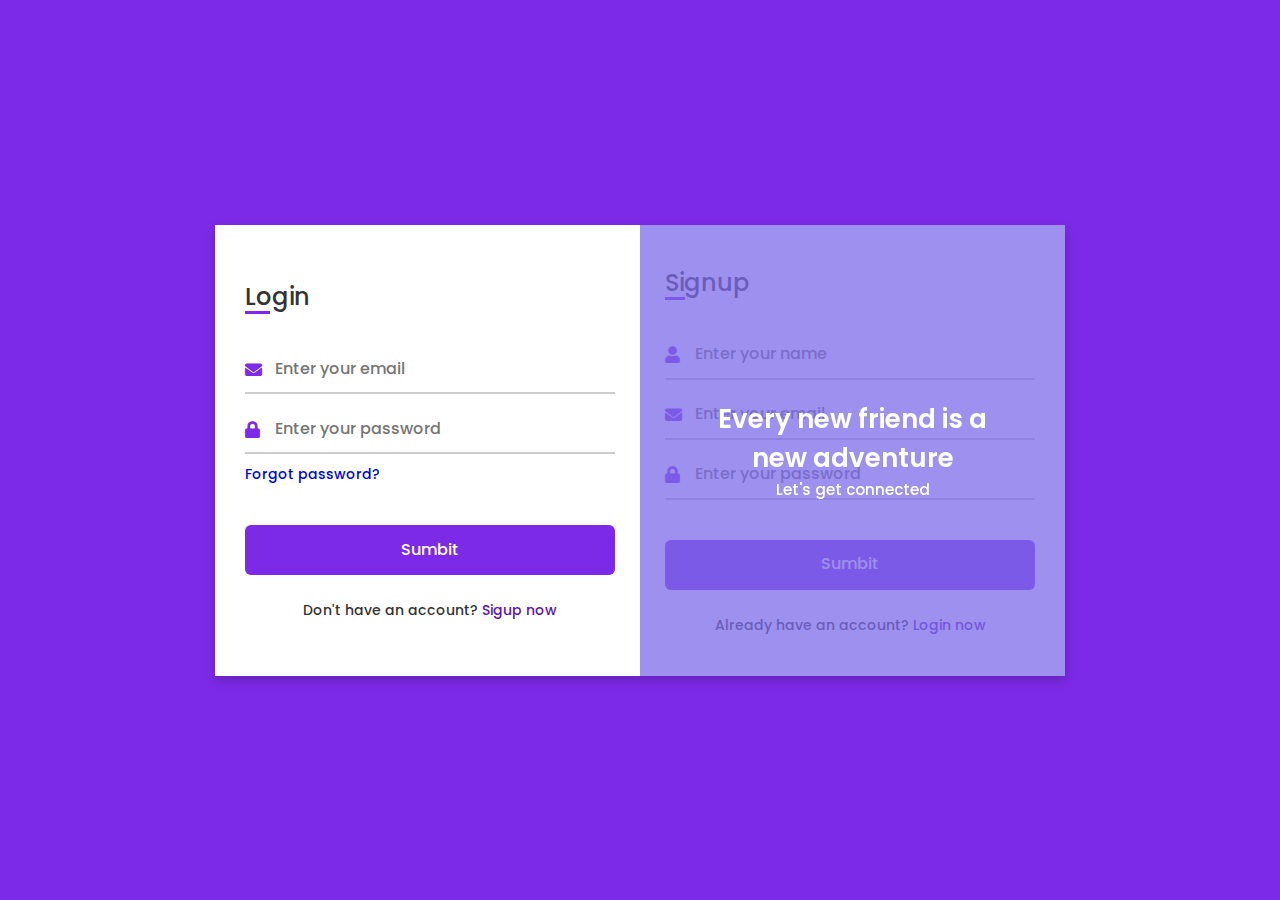
<file: form.html>
<!DOCTYPE html>
<!-- Created by CodingLab |www.youtube.com/c/CodingLabYT-->
<html lang="en" dir="ltr">
  <head>
    <meta charset="UTF-8">
    <!--<title> Login and Registration Form in HTML & CSS | CodingLab </title>-->
    <link rel="stylesheet" href="style1.css">
    <!-- Fontawesome CDN Link -->
    <link rel="stylesheet" href="https://cdnjs.cloudflare.com/ajax/libs/font-awesome/5.15.3/css/all.min.css">
    <meta name="viewport" content="width=device-width, initial-scale=1.0">
   </head>
<body>
  <div class="container">
    <input type="checkbox" id="flip">
    <div class="cover">
      <div class="front">
        <!--<img src="images/frontImg.jpg" alt="">-->
        <div class="text">
          <span class="text-1">Every new friend is a <br> new adventure</span>
          <span class="text-2">Let's get connected</span>
        </div>
      </div>
      <div class="back">
        <!--<img class="backImg" src="images/backImg.jpg" alt="">-->
        <div class="text">
          <span class="text-1">Complete miles of journey <br> with one step</span>
          <span class="text-2">Let's get started</span>
        </div>
      </div>
    </div>
    <div class="forms">
        <div class="form-content">
          <div class="login-form">
            <div class="title">Login</div>
          <form action="#">
            <div class="input-boxes">
              <div class="input-box">
                <i class="fas fa-envelope"></i>
                <input type="text" placeholder="Enter your email" required>
              </div>
              <div class="input-box">
                <i class="fas fa-lock"></i>
                <input type="password" placeholder="Enter your password" required>
              </div>
              <div class="text"><a href="#">Forgot password?</a></div>
              <div class="button input-box">
                <input type="submit" value="Sumbit">
              </div>
              <div class="text sign-up-text">Don't have an account? <label for="flip">Sigup now</label></div>
            </div>
        </form>
      </div>
        <div class="signup-form">
          <div class="title">Signup</div>
        <form action="#">
            <div class="input-boxes">
              <div class="input-box">
                <i class="fas fa-user"></i>
                <input type="text" placeholder="Enter your name" required>
              </div>
              <div class="input-box">
                <i class="fas fa-envelope"></i>
                <input type="text" placeholder="Enter your email" required>
              </div>
              <div class="input-box">
                <i class="fas fa-lock"></i>
                <input type="password" placeholder="Enter your password" required>
              </div>
              <div class="button input-box">
                <input type="submit" value="Sumbit">
              </div>
              <div class="text sign-up-text">Already have an account? <label for="flip">Login now</label></div>
            </div>
      </form>
    </div>
    </div>
    </div>
  </div>
</body>
</html>
</file>
<file: style1.css>
/* Google Font Link */
@import url('https://fonts.googleapis.com/css2?family=Poppins:wght@200;300;400;500;600;700&display=swap');
*{
  margin: 0;
  padding: 0;
  box-sizing: border-box;
  font-family: "Poppins" , sans-serif;
}
body{
  min-height: 100vh;
  display: flex;
  align-items: center;
  justify-content: center;
  background: #7d2ae8;
  padding: 30px;
}
.container{
  position: relative;
  max-width: 850px;
  width: 100%;
  background: #fff;
  padding: 40px 30px;
  box-shadow: 0 5px 10px rgba(0,0,0,0.2);
  perspective: 2700px;
}
.container .cover{
  position: absolute;
  top: 0;
  left: 50%;
  height: 100%;
  width: 50%;
  z-index: 98;
  transition: all 1s ease;
  transform-origin: left;
  transform-style: preserve-3d;
}
.container .cover::before{
  content: '';
  position: absolute;
  height: 100%;
  width: 100%;
  background: #7d2ae8;
  opacity: 0.5;
  z-index: 100;
}
.container .cover::after{
  content: '';
  position: absolute;
  height: 100%;
  width: 100%;
  background: #7d8ae8;
  opacity: 0.5;
  z-index: 100;
  transform: rotateY(180deg);
}
.container #flip:checked ~ .cover{
  transform: rotateY(-180deg);
}
.container .cover img{
  position: absolute;
  height: 100%;
  width: 100%;
  object-fit: cover;
  z-index: 12;
  backface-visibility: hidden;
}
.container .cover .back .backImg{
  transform: rotateY(180deg);
  transform: rotateY(180deg);
}
.container .cover .text{
  position: absolute;
  z-index: 111;
  height: 100%;
  width: 100%;
  display: flex;
  flex-direction: column;
  align-items: center;
  justify-content: center;
}
.cover .text .text-1,
.cover .text .text-2{
  font-size: 26px;
  font-weight: 600;
  color: #fff;
  text-align: center;
  backface-visibility: hidden;
}
.cover .back .text .text-1,
.cover .back .text .text-2{
  transform: rotateY(180deg);
}
.cover .text .text-2{
  font-size: 15px;
  font-weight: 500;
}
.container .forms{
  height: 100%;
  width: 100%;
  background: #fff;
}
.container .form-content{
  display: flex;
  align-items: center;
  justify-content: space-between;
}
.form-content .login-form,
.form-content .signup-form{
  width: calc(100% / 2 - 25px);
}
.forms .form-content .title{
  position: relative;
  font-size: 24px;
  font-weight: 500;
  color: #333;
}
.forms .form-content .title:before{
  content: '';
  position: absolute;
  left: 0;
  bottom: 0;
  height: 3px;
  width: 25px;
  background: #7d2ae8;
}
.forms .signup-form  .title:before{
  width: 20px;
}
.forms .form-content .input-boxes{
  margin-top: 30px;
}
.forms .form-content .input-box{
  display: flex;
  align-items: center;
  height: 50px;
  width: 100%;
  margin: 10px 0;
  position: relative;
}
.form-content .input-box input{
  height: 100%;
  width: 100%;
  outline: none;
  border: none;
  padding: 0 30px;
  font-size: 16px;
  font-weight: 500;
  border-bottom: 2px solid rgba(0,0,0,0.2);
  transition: all 0.3s ease;
}
.form-content .input-box input:focus,
.form-content .input-box input:valid{
  border-color: #7d2ae8;
}
.form-content .input-box i{
  position: absolute;
  color: #7d2ae8;
  font-size: 17px;
}
.forms .form-content .text{
  font-size: 14px;
  font-weight: 500;
  color: #333;
}
.forms .form-content .text a{
  text-decoration: none;
}
.forms .form-content .text a:hover{
  text-decoration: underline;
}
.forms .form-content .button{
  color: #fff;
  margin-top: 40px;
}
.forms .form-content .button input{
  color: #fff;
  background: #7d2ae8;
  border-radius: 6px;
  padding: 0;
  cursor: pointer;
  transition: all 0.4s ease;
}
.forms .form-content .button input:hover{
  background: #5b13b9;
}
.forms .form-content label{
  color: #5b13b9;
  cursor: pointer;
}
.forms .form-content label:hover{
  text-decoration: underline;
}
.forms .form-content .login-text,
.forms .form-content .sign-up-text{
  text-align: center;
  margin-top: 25px;
}
.container #flip{
  display: none;
}
@media (max-width: 730px) {
  .container .cover{
    display: none;
  }
  .form-content .login-form,
  .form-content .signup-form{
    width: 100%;
  }
  .form-content .signup-form{
    display: none;
  }
  .container #flip:checked ~ .forms .signup-form{
    display: block;
  }
  .container #flip:checked ~ .forms .login-form{
    display: none;
  }
}
</file>
